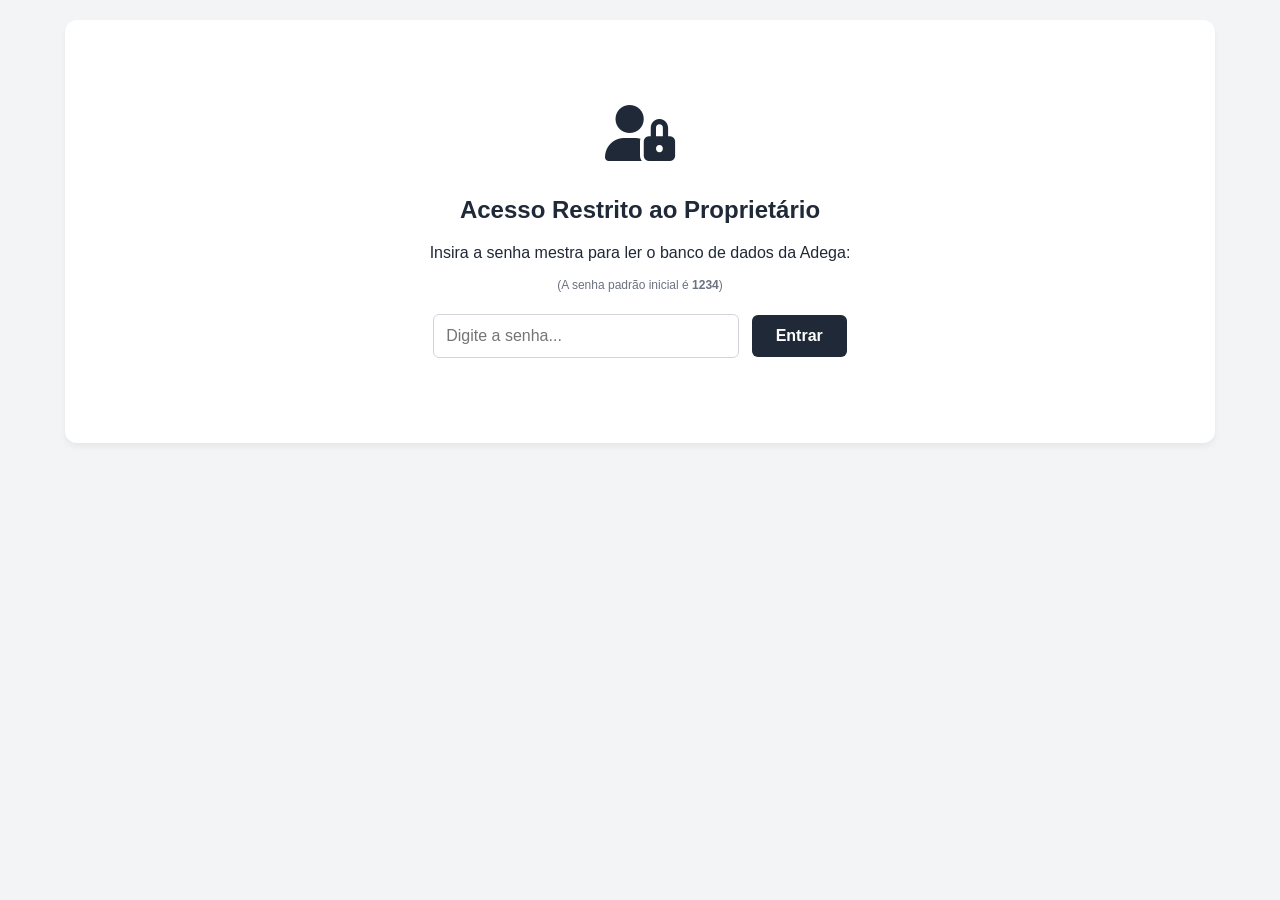
<file: relatorio.html>
<!DOCTYPE html>
<html lang="pt-BR">
<head>
    <meta charset="UTF-8">
    <meta name="viewport" content="width=device-width, initial-scale=1.0">
    <title>Painel Adega - Movimento do Dia</title>
    <link rel="stylesheet" href="https://cdnjs.cloudflare.com/ajax/libs/font-awesome/6.0.0/css/all.min.css">
    <style>
        body { font-family: 'Segoe UI', Arial, sans-serif; background-color: #f3f4f6; margin: 0; padding: 20px; color: #1f2937; }
        .container { max-width: 1100px; margin: 0 auto; background: white; padding: 25px; border-radius: 12px; box-shadow: 0 4px 6px rgba(0,0,0,0.05); }
        .header-actions { display: flex; justify-content: space-between; align-items: center; border-bottom: 2px solid #e5e7eb; padding-bottom: 15px; margin-bottom: 20px; }
        h1 { margin: 0; font-size: 1.6rem; color: #111827; }
        .data-atual { font-size: 1.1rem; color: #4b5563; font-weight: 600; margin-top: 5px; }
        .btn-group { display: flex; gap: 10px; }
        .btn { background: #10b981; color: white; border: none; padding: 10px 18px; font-weight: bold; border-radius: 6px; cursor: pointer; display: inline-flex; align-items: center; gap: 8px; transition: 0.2s; }
        .btn:hover { opacity: 0.9; }
        .btn-pdf { background: #ef4444; }
        .btn-clear { background: #6b7280; }
        
        .summary-layout { display: flex; gap: 20px; margin-bottom: 25px; flex-wrap: wrap; }
        .summary-cards { display: grid; grid-template-columns: repeat(3, 1fr); gap: 15px; flex: 3; min-width: 600px; }
        .card { background: #f9fafb; padding: 15px; border-radius: 8px; border: 1px solid #e5e7eb; }
        .card h3 { margin: 0 0 5px 0; font-size: 0.9rem; color: #6b7280; text-transform: uppercase; }
        .card p { margin: 0; font-size: 1.4rem; font-weight: bold; color: #111827; }
        
        /* Painel de Alterar Senha */
        .card-senha { background: #f0fdf4; border: 1px solid #bbf7d0; flex: 1; min-width: 280px; padding: 15px; border-radius: 8px; }
        .card-senha h3 { margin: 0 0 8px 0; font-size: 0.9rem; color: #166534; text-transform: uppercase; }
        .senha-input-group { display: flex; gap: 5px; }
        .senha-input-group input { padding: 8px; border: 1px solid #cbd5e1; border-radius: 4px; flex: 1; font-size: 0.9rem; }
        .btn-senha { background: #16a34a; color: white; border: none; padding: 8px 12px; border-radius: 4px; cursor: pointer; font-weight: bold; }

        table { width: 100%; border-collapse: collapse; text-align: left; margin-top: 10px; }
        th, td { padding: 12px 15px; border-bottom: 1px solid #e5e7eb; }
        th { background-color: #1f2937; color: white; font-weight: 600; }
        tr:nth-child(even) { background-color: #f9fafb; }
        td { padding: 12px 15px; border-bottom: 1px solid #e5e7eb; white-space: normal; word-break: break-word; }

        /* Login */
        #login-screen { text-align: center; padding: 60px 20px; }
        #login-screen i { font-size: 3.5rem; color: #1f2937; margin-bottom: 15px; }
        #login-screen input { padding: 12px; font-size: 16px; width: 280px; border: 1px solid #d1d5db; border-radius: 6px; margin-top: 10px; outline: none; }
        #login-screen button { padding: 12px 24px; font-size: 16px; background-color: #1f2937; color: white; border: none; border-radius: 6px; cursor: pointer; font-weight: bold; margin-left: 8px; }
        
        #painel-conteudo { display: none; }

        @media print {
            body { background: white; padding: 0; }
            .container { box-shadow: none; padding: 0; }
            .no-print { display: none !important; }
            th { background-color: #1f2937 !important; color: white !important; -webkit-print-color-adjust: exact; print-color-adjust: exact; }
        }
    </style>
</head>
<body>

<div class="container">

    <div id="login-screen">
        <i class="fas fa-user-lock"></i>
        <h2>Acesso Restrito ao Proprietário</h2>
        <p>Insira a senha mestra para ler o banco de dados da Adega:</p>
        <p style="font-size: 12px; color: #6b7280;">(A senha padrão inicial é <b>1234</b>)</p>
        <input type="password" id="senha-mestra" placeholder="Digite a senha..." onkeypress="if(event.key === 'Enter') autenticarECarregar()">
        <button onclick="autenticarECarregar()">Entrar</button>
    </div>

    <div id="painel-conteudo">
        <div class="header-actions">
            <div>
                <h1><i class="fas fa-chart-line"></i> Movimento de Caixa</h1>
                <div class="data-atual" id="data-topo">Carregando data...</div>
            </div>
            <div class="btn-group no-print">
                <button class="btn btn-clear" onclick="limparCaixaDoDia()"><i class="fas fa-trash-alt"></i> Limpar Caixa</button>
                <button class="btn btn-pdf" onclick="exportarParaPDF()"><i class="fas fa-file-pdf"></i> Salvar em PDF</button>
            </div>
        </div>

        <div class="summary-layout">
            <div class="summary-cards">
                <div class="card">
                    <h3>Faturamento Total</h3>
                    <p id="total-faturamento">R$ 0,00</p>
                </div>
                <div class="card">
                    <h3>Total de Pedidos</h3>
                    <p id="total-pedidos">0</p>
                </div>
                <div class="card">
                    <h3>Status do Caixa</h3>
                    <p id="pagamento-destaque" style="color: #10b981;">Protegido (Python)</p>
                </div>
            </div>

            <div class="card-senha no-print">
                <h3><i class="fas fa-key"></i> Alterar Senha</h3>
                <div class="senha-input-group">
                    <input type="text" id="nova-senha-campo" placeholder="Nova senha...">
                    <button class="btn-senha" onclick="salvarNovaSenhaNoBanco()">Salvar</button>
                </div>
            </div>
        </div>

        <table id="tabela-movimento">
            <thead>
                <tr>
                    <th>ID</th>
                    <th>Data</th>
                    <th>Hora</th>
                    <th>Origem</th>
                    <th>Produtos Vendidos</th>
                    <th style="text-align: right;">Total Pedido</th>
                </tr>
            </thead>
            <tbody id="corpo-tabela"></tbody>
        </table>
    </div>
</div>

<script>
    const hoje = new Date().toLocaleDateString("pt-BR");
    document.getElementById("data-topo").innerText = `Adega & Espetinho Premium | Dia: ${hoje}`;

    // Guarda a senha na memória do navegador temporariamente após o login para validar as próximas ações
    let senhaAutenticada = ""; 

    function autenticarECarregar() {
        const senha = document.getElementById("senha-mestra").value;
        const corpoTabela = document.getElementById("corpo-tabela");
        let faturamentoTotal = 0;

        fetch("http://127.0.0.1:5000/api/relatorio", {
            method: "GET",
            headers: { "Authorization": senha }
        })
        .then(resposta => {
            if (!resposta.ok) throw new Error("Senha incorreta!");
            return resposta.json();
        })
        .then(bancoVendas => {
            senhaAutenticada = senha; // Armazena a senha válida
            document.getElementById("login-screen").style.display = "none";
            document.getElementById("painel-conteudo").style.display = "block";

            corpoTabela.innerHTML = "";

            if (bancoVendas.length === 0) {
                corpoTabela.innerHTML = `<tr><td colspan="6" style="text-align: center; color: #9ca3af; padding: 30px;">Nenhum pedido hoje.</td></tr>`;
                document.getElementById("total-faturamento").innerText = "R$ 0,00";
                document.getElementById("total-pedidos").innerText = "0";
                return;
            }

            bancoVendas.forEach(venda => {
                faturamentoTotal += parseFloat(venda.total || 0);
                const linha = `
                    <tr>
                        <td>#${venda.id}</td>
                        <td>${venda.data || hoje}</td>
                        <td>${venda.hora}</td>
                        <td><strong>${venda.tipo}</strong></td>
                        <td>${venda.produtos}</td>
                        <td style="text-align: right; font-weight: bold;">R$ ${venda.total.toFixed(2).replace('.', ',')}</td>
                    </tr>
                `;
                corpoTabela.innerHTML += linha;
            });

            document.getElementById("total-faturamento").innerText = `R$ ${faturamentoTotal.toFixed(2).replace('.', ',')}`;
            document.getElementById("total-pedidos").innerText = bancoVendas.length;
        })
        .catch(erro => alert(erro.message));
    }

    // NOVA FUNÇÃO: ENVIA A NOVA SENHA DIRETO PARA O BANCO DE DADOS
    function salvarNovaSenhaNoBanco() {
        const novaSenha = document.getElementById("nova-senha-campo").value;

        if (!novaSenha || novaSenha.trim().length < 3) {
            alert("Digite uma senha válida com pelo menos 3 caracteres.");
            return;
        }

        fetch("http://127.0.0.1:5000/api/alterar-senha", {
            method: "PUT",
            headers: {
                "Content-Type": "application/json",
                "Authorization": senhaAutenticada
            },
            body: JSON.stringify({ nova_senha: novaSenha })
        })
        .then(resposta => {
            if (!resposta.ok) throw new Error("Erro ao alterar a senha.");
            return resposta.json();
        })
        .then(dados => {
            alert(dados.mensagem + " Guarde bem a sua nova senha.");
            senhaAutenticada = novaSenha; // Atualiza o token na memória
            document.getElementById("nova-senha-campo").value = "";
        })
        .catch(erro => alert(erro.message));
    }

    function limparCaixaDoDia() {
        if (confirm("⚠️ ATENÇÃO: Deseja ZERAR o movimento no SQLite?")) {
            fetch("http://127.0.0.1:5000/api/limpar", {
                method: "DELETE",
                headers: { "Authorization": senhaAutenticada }
            })
            .then(resposta => {
                if (!resposta.ok) throw new Error("Erro na operação.");
                return resposta.json();
            })
            .then(dados => {
                alert(dados.mensagem);
                autenticarECarregar();
            })
            .catch(erro => alert(erro.message));
        }
    }

    function exportarParaPDF() { window.print(); }
</script>
</body>
</html>
</file>
